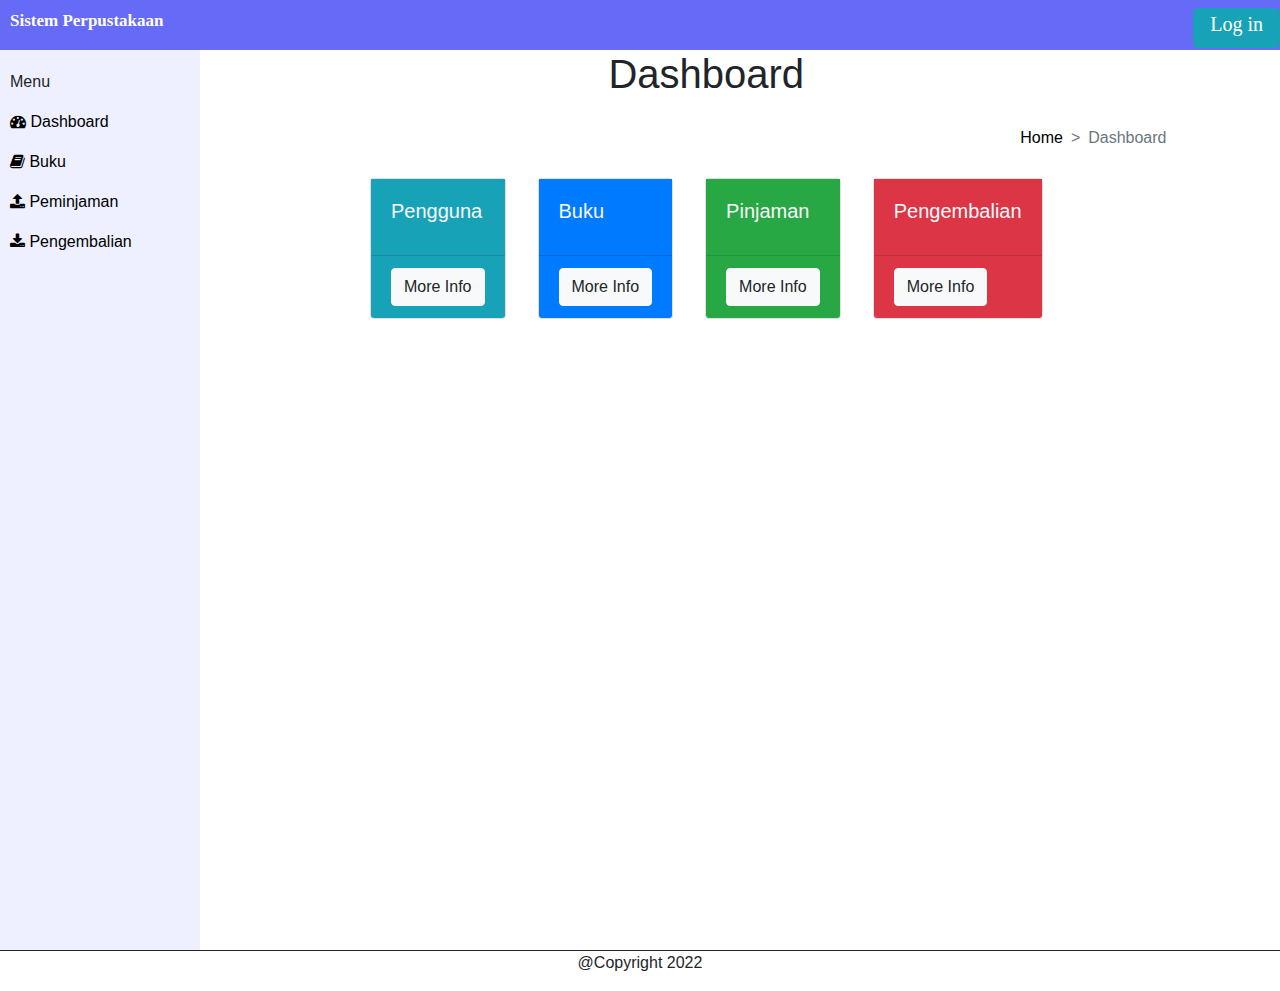
<file: index.html>
<!DOCTYPE html>
<html lang="id">

<head>
  <meta charset="utf-8">
  <meta name="viewport" content="width=device-width, initial-scale=1, maximum-scale=1, user-scalable=no">
  <title>Sistem Perpustakaan</title>
  <link rel="stylesheet" href="https://stackpath.bootstrapcdn.com/bootstrap/4.5.2/css/bootstrap.min.css">
  <link rel="stylesheet" href="https://maxcdn.bootstrapcdn.com/font-awesome/4.7.0/css/font-awesome.min.css">
  <script src="https://code.jquery.com/jquery-3.5.1.min.js"></script>
  <script src="https://cdn.jsdelivr.net/npm/popper.js@1.16.1/dist/umd/popper.min.js"></script>
  <script src="https://stackpath.bootstrapcdn.com/bootstrap/4.5.2/js/bootstrap.min.js"></script>
  <style>
    .bs-example {
      margin: 20px;
    }
  </style>
  <style type="text/css">
    body {
      margin-left: auto;
      margin-right: auto;
      max-width: 100%
    }
    
    .page {
      min-width: 868px;
      min-height: 868px;
      height: 100%;
    }
    .head {
      min-width: 200px;
      padding-top: 8px;
      background-color: #656af7;
      height: 50px;
      font-size: 17px;
      text-align: left; padding-left: 10px;
      color: white; font-family: Verdana;
    }
    ul {
      padding-left: 10px;
    }
    .nav {
      top: 50px;
      background-color: #eff0ff;
      width: 200px;
      height: 100vh;
      padding-top: 20px;

    }

    .licustom {
      height: 40px;
      list-style-type: none;

    }
    a {
      color: black;
    }

    .breadcrumb-item+.breadcrumb-item::before {
      content: ">";
    }

    .footer {
      border-top:1px solid; background-color: 
      padding-bottom:1%;
    }
  </style>
</head>

<body>
  <div class="page">
  
  <div class="head">
    <p><b> Sistem Perpustakaan</b><a href="login.html" class="btn btn-info btn-lg" style="float: right; height: 40px;padding-top: 0px;"><span class="glyphicon glyphicon-log-out"></span> Log in
        </a>
    </p> 
      
  </div>
  <div class="row">
    <div class="col-md-auto">
      <div class="nav">
        <ul>
          <li class="licustom">Menu</li>
          <li class="licustom"><a href="index.html"><i class="fa fa-dashboard"></i> Dashboard</a></li>
          <li class="licustom"><a href="buku.html"><i class="fa fa-book"></i> Buku</a></li>
          <li class="licustom"><a href="pinjam.html"><i class="fa fa-upload"></i> Peminjaman</a></li>
          <li class="licustom"><a href="kembali.html"><i class="fa fa-download"></i> Pengembalian</a></li>
        </ul>
      </div>
    </div>
    <div class="col-md-9">
      <!-- <p style="float: center; text-align: center; padding-left: 10px;color: black; font-family: Verdana;"><b>
            Dashboard</b></p> -->
      <div class="text-center mb-3">
        <h1>Dashboard</h1>
      </div>
      <div class="text-end">
        <nav aria-label="breadcrumb">
          <ol class="breadcrumb" style="justify-content: end;background-color: transparent;">
            <li class="breadcrumb-item"><a href="index.html">Home</a></li>
            <li class="breadcrumb-item active" aria-current="page">Dashboard</li>
          </ol>
        </nav>
      <!-- <div class=" position-relative mb-3">
        <h1 class="mx-auto position-absolute" style="left:40%">Dashboard</h1>
        <nav aria-label="breadcrumb" class="ms-auto">
          <ol class="breadcrumb" style="justify-content: end;background-color: transparent;">
            <li class="breadcrumb-item"><a href="#">Home</a></li>
            <li class="breadcrumb-item active" aria-current="page">Dashboard</li>
          </ol>
        </nav>
      </div> -->


      <!-- <div class="card-deck"> -->
      <!-- <div class="Border border-5" style="width:250px; height: 300px;"> -->


      <!-- </div> -->
      <div class="d-flex align-items-center justify-content-center">
        <div class="mx-3">
          <div class="card">
            <div class="card-body bg-info text-light">
              <h5 class="card-title">Pengguna</h5>
            </div>
            <div class="card-footer bg-info">
              <a href="user.html" class="btn btn-light">More Info</a>
            </div>
          </div>
        </div>
        <div class="mx-3">
          <div class="card">
            <div class="card-body bg-primary text-light">
              <h5 class="card-title">Buku</h5>
              <p class="card-text"></p>
            </div>
            <div class="card-footer bg-primary">
              <a href="buku.html" class="btn btn-light">More Info</a>
            </div>
          </div>
        </div>
        <div class="mx-3">
          <div class="card">
            <div class="card-body bg-success text-light">
              <h5 class="card-title">Pinjaman</h5>
              <p class="card-text"></p>
            </div>
            <div class="card-footer bg-success">
              <a href="pinjam.html" class="btn btn-light">More Info</a>
            </div>
          </div>
        </div>
        <div class="mx-3">
          <div class="card">
            <div class="card-body bg-danger text-light">
              <h5 class="card-title">Pengembalian</h5>
              <p class="card-text"></p>
            </div>
            <div class="card-footer bg-danger">
              <a href="kembali.html" class="btn btn-light">More Info</a>
            </div>
          </div>
        </div>
      </div>



      <!-- </div> -->
    </div>
  </div>
  </div>
  <div class="footer">
    <center>
      <p>
        @Copyright 2022
      </p>
    </center>
  </div>
  </div>
</body>

</html>
</file>
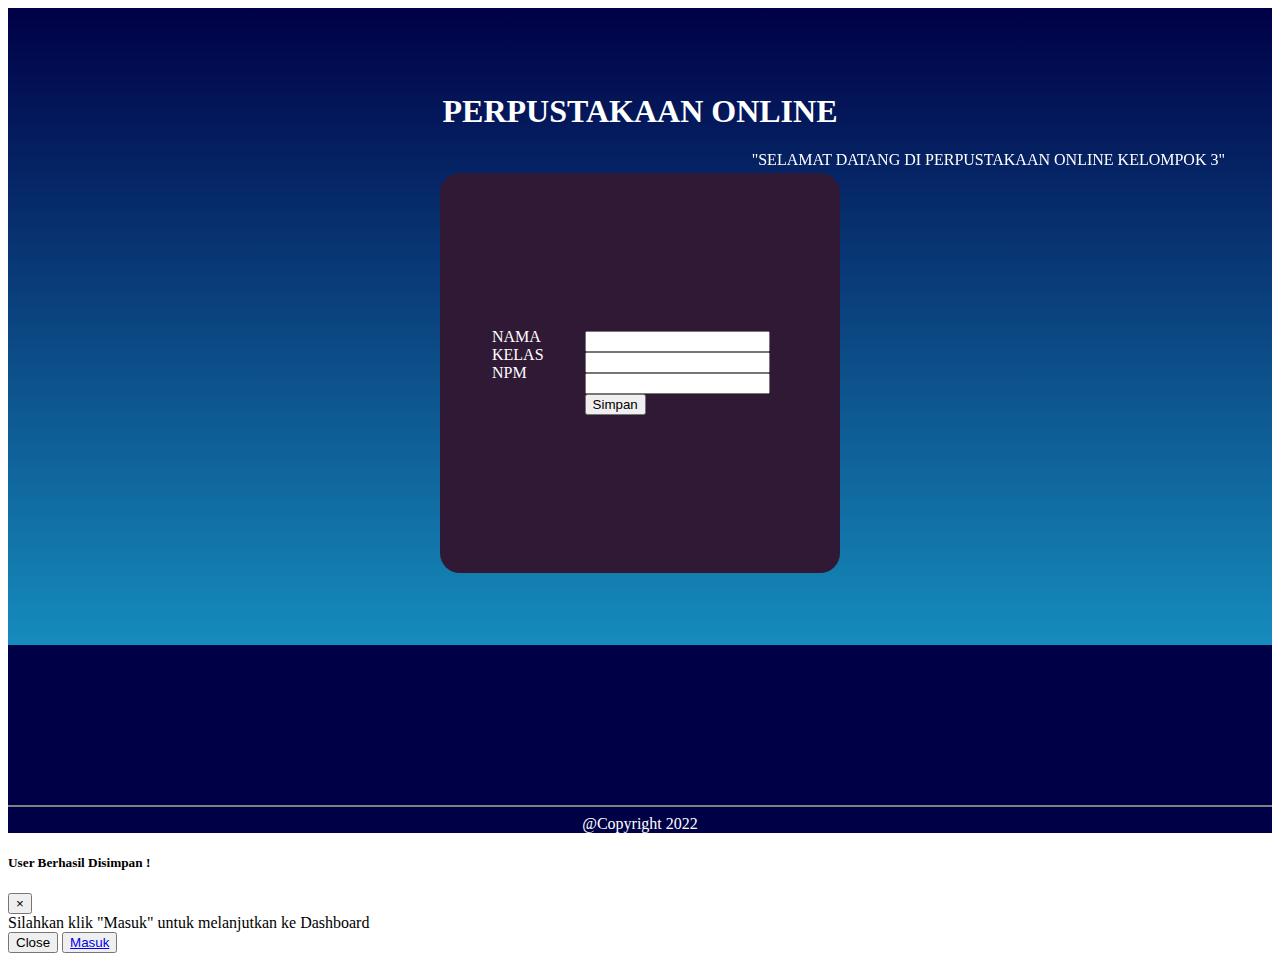
<file: login.html>
<!DOCTYPE html>
<html lang="id">
<head>
	<meta charset="utf-8">
  	<meta name="viewport" content="width=device-width, initial-scale=1, maximum-scale=1, user-scalable=no">
  	<link rel="stylesheet" href="https://stackpath.bootstrapcdn.com/bootstrap/4.1.3/css/bootstrap.min.css" integrity="sha384-MCw98/SFnGE8fJT3GXwEOngsV7Zt27NXFoaoApmYm81iuXoPkFOJwJ8ERdknLPMO" crossorigin="anonymous">
   

	<title>Selamat Datang !</title>
</head>

<style type="text/css">
	body {
		max-width: 100%;
		max-height: 100%;
	}
	.isi {
	  background: linear-gradient(#000046, #1cb5e0);
	  color: white; 
	  padding-top: 5%;
	  height: 90%;
	}
	h1 {
		float: top;
	}
	.footer {
		background:linear-gradient(#000046,#000046);color: white;padding-top: 12%; text-align: center;
	}
</style>


<body>

<div class="isi">
<center>
	<h1>PERPUSTAKAAN ONLINE</h1>
	<div class="login">
		<marquee behavior="alternate">"SELAMAT DATANG DI PERPUSTAKAAN ONLINE KELOMPOK 3"
				</marquee><br>
		<table>
		<table  width="400" height="400" style="background-color:#301934; color: white; border-radius: 20px;">
			<tr>	
				<td style="padding-left: 50px;"> 
					
					NAMA<br>
					KELAS<br>
					NPM <br>
					<br><br>
				</td>

				 <td> 
				 	<input type="text" name="nama"><br>
				 	<input type="text" name="kelas"><br>
				 	<input type="text" name="npm"><br>
				 	<button type="button" class="btn btn-primary" data-toggle="modal" data-target="#exampleModalLong"> Simpan </button>
					
				 </td>
			</tr>
				

		
			
		</table>
		</table>
		<br><br><br><br>
	</div>
</center>
<div class="footer"> 
    <center>
    	<hr style="border:1px solid;">
        @Copyright 2022
      </p>
    </center>
    </div>
  </div>


 <script src="https://code.jquery.com/jquery-3.3.1.slim.min.js" integrity="sha384-q8i/X+965DzO0rT7abK41JStQIAqVgRVzpbzo5smXKp4YfRvH+8abtTE1Pi6jizo" crossorigin="anonymous"></script>
    <script src="https://cdnjs.cloudflare.com/ajax/libs/popper.js/1.14.3/umd/popper.min.js" integrity="sha384-ZMP7rVo3mIykV+2+9J3UJ46jBk0WLaUAdn689aCwoqbBJiSnjAK/l8WvCWPIPm49" crossorigin="anonymous"></script>
    <script src="https://stackpath.bootstrapcdn.com/bootstrap/4.1.3/js/bootstrap.min.js" integrity="sha384-ChfqqxuZUCnJSK3+MXmPNIyE6ZbWh2IMqE241rYiqJxyMiZ6OW/JmZQ5stwEULTy" crossorigin="anonymous"></script>

<!-- Modal -->
        <div class="modal fade" id="exampleModalLong" tabindex="-1" role="dialog" aria-labelledby="exampleModalLongTitle" aria-hidden="true">
        <div class="modal-dialog" role="document">
            <div class="modal-content">
            <div class="modal-header">
                <h5 class="modal-title" id="exampleModalLongTitle">User Berhasil Disimpan !</h5>
                <button type="button" class="close" data-dismiss="modal" aria-label="Close">
                <span aria-hidden="true">&times;</span>
                </button>
            </div>
            <div class="modal-body">
                Silahkan klik "Masuk" untuk melanjutkan ke Dashboard
            </div>
            <div class="modal-footer">
                <button type="button" class="btn btn-secondary" data-dismiss="modal">Close</button>
                <button type="button" class="btn btn-primary"><a href="https://perpusthree.github.io style="color: white;">Masuk</button>
            </div>
            </div>
        </div>
        </div>
 	

</body>
</html>
</file>
